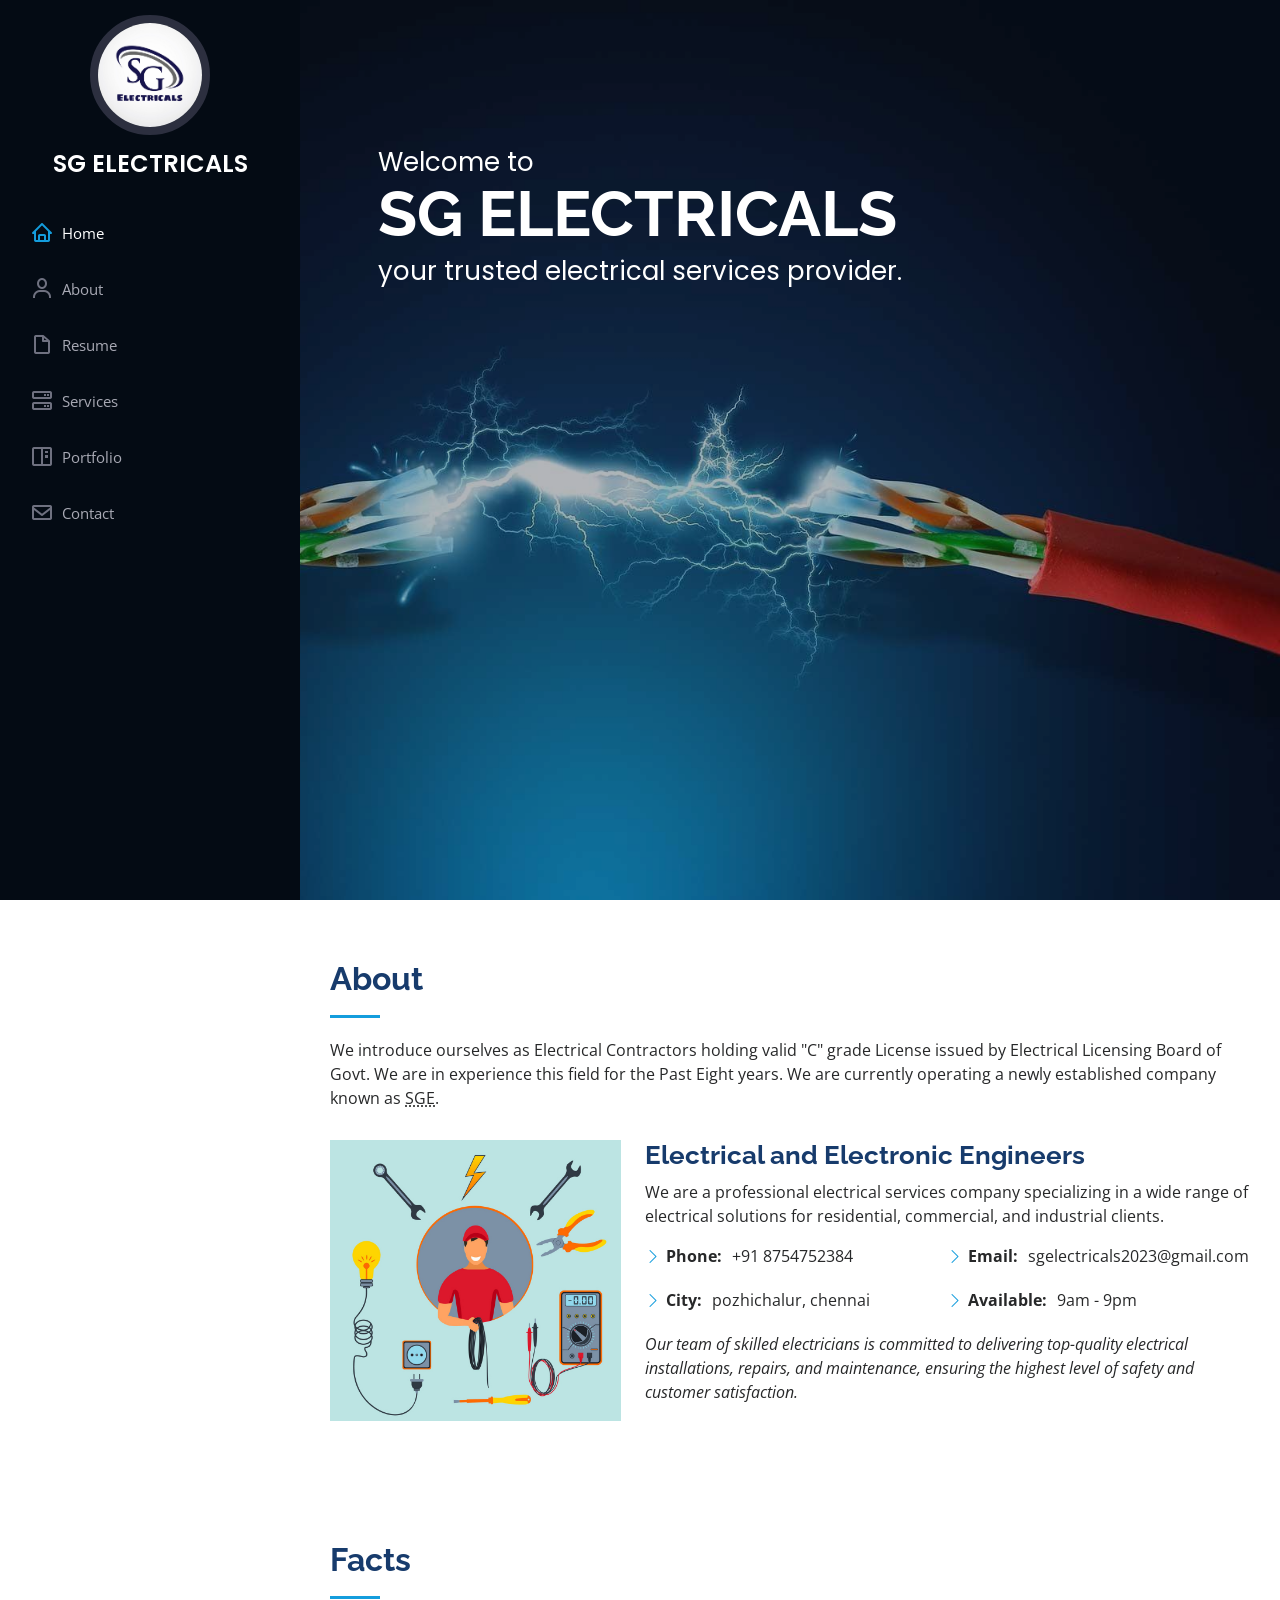
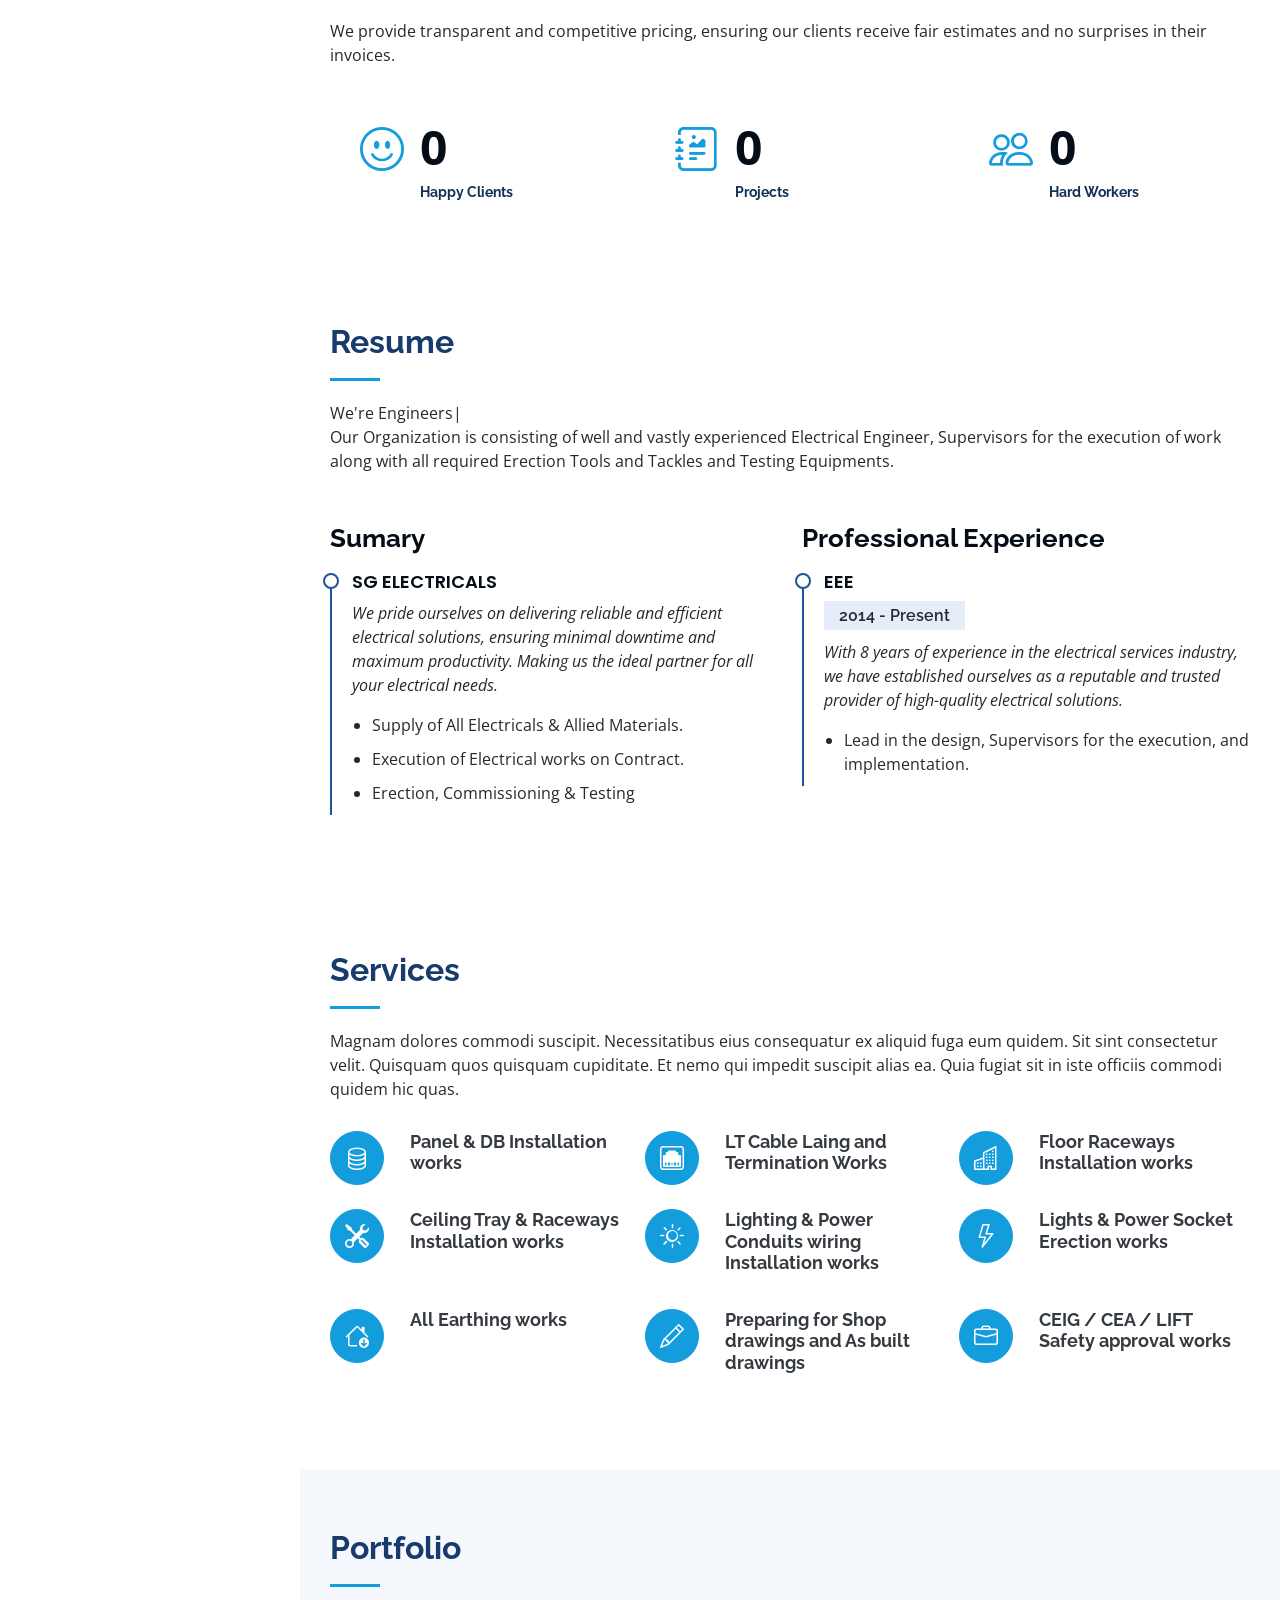
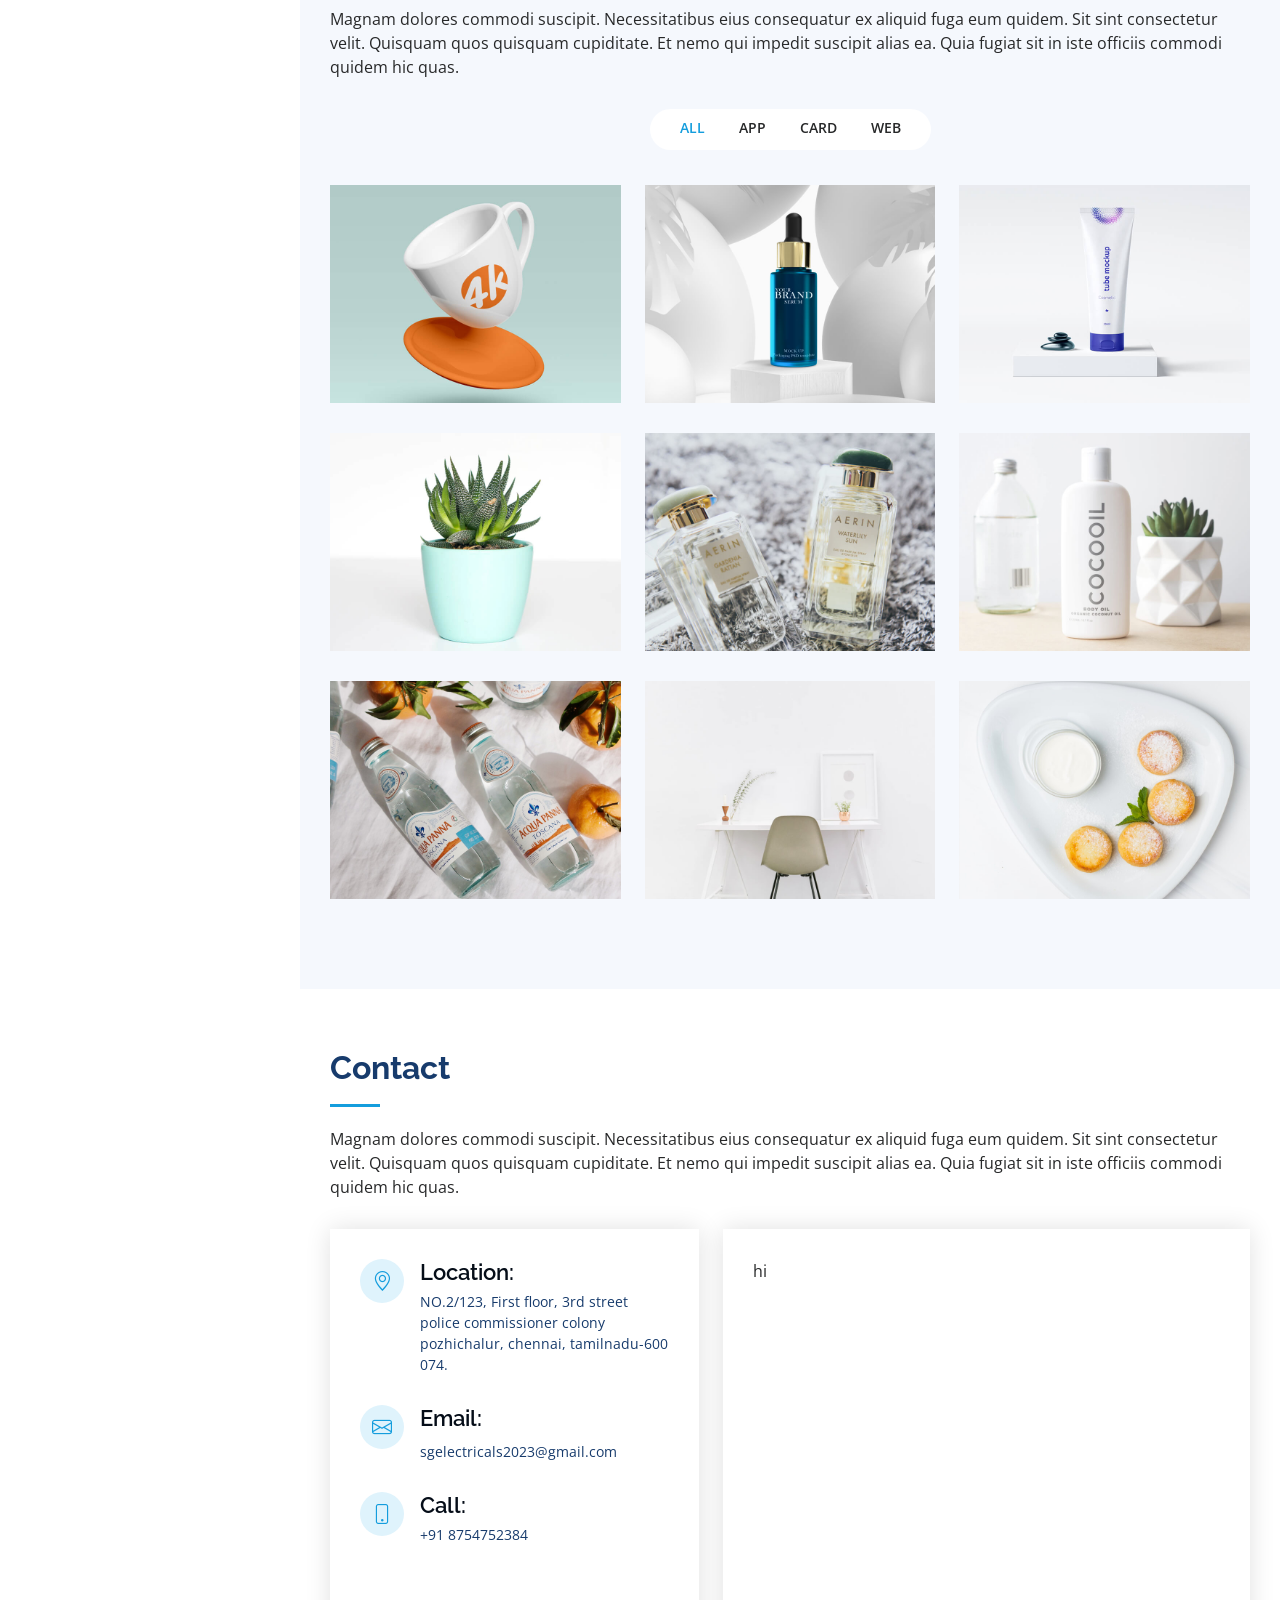
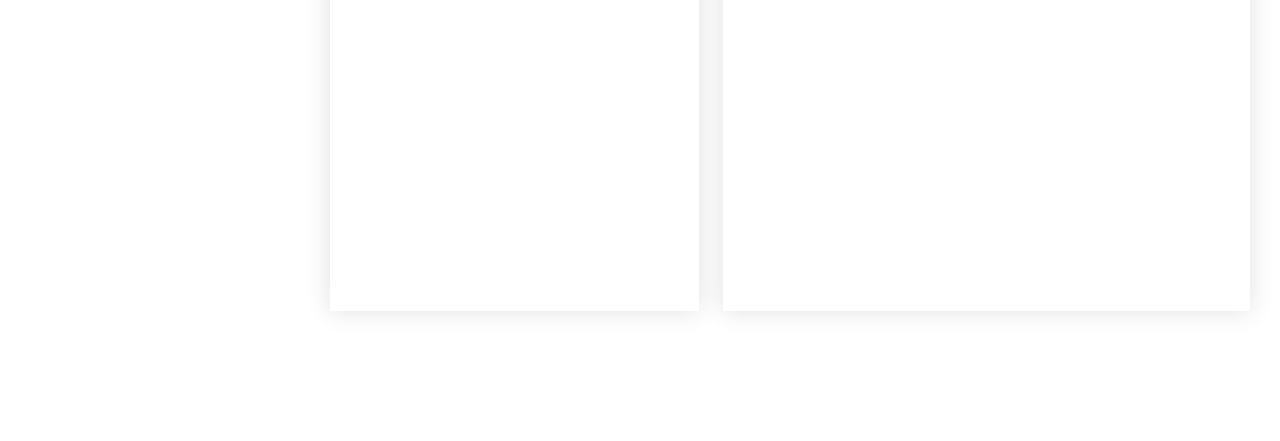
<file: index.html>
<!DOCTYPE html>
<html lang="en">

<head>
  <meta charset="utf-8">
  <meta content="width=device-width, initial-scale=1.0" name="viewport">

  <title>SG ELECTRICALS - CHENNAI</title>
  <meta content="" name="description">
  <meta content="" name="keywords">

  <!-- Favicons -->
  <link href="assets/img/sglogo.png" rel="icon">
  <link href="assets/img/sglogo.png" rel="apple-touch-icon">

  <!-- Google Fonts -->
  <link href="https://fonts.googleapis.com/css?family=Open+Sans:300,300i,400,400i,600,600i,700,700i|Raleway:300,300i,400,400i,500,500i,600,600i,700,700i|Poppins:300,300i,400,400i,500,500i,600,600i,700,700i" rel="stylesheet">

  <!-- Vendor CSS Files -->
  <link href="assets/vendor/aos/aos.css" rel="stylesheet">
  <link href="assets/vendor/bootstrap/css/bootstrap.min.css" rel="stylesheet">
  <link href="assets/vendor/bootstrap-icons/bootstrap-icons.css" rel="stylesheet">
  <link href="assets/vendor/boxicons/css/boxicons.min.css" rel="stylesheet">
  <link href="assets/vendor/glightbox/css/glightbox.min.css" rel="stylesheet">
  <link href="assets/vendor/swiper/swiper-bundle.min.css" rel="stylesheet">

  <!-- Template Main CSS File -->
  <link href="assets/css/style.css" rel="stylesheet">

  <!-- =======================================================
  * Template Name: iPortfolio
  * Updated: May 30 2023 with Bootstrap v5.3.0
  * Template URL: https://bootstrapmade.com/iportfolio-bootstrap-portfolio-websites-template/
  * Author: BootstrapMade.com
  * License: https://bootstrapmade.com/license/
  ======================================================== -->
</head>

<body>

  <!-- ======= Mobile nav toggle button ======= -->
  <i class="bi bi-list mobile-nav-toggle d-xl-none"></i>

  <!-- ======= Header ======= -->
  <header id="header">
    <div class="d-flex flex-column">

      <div class="profile">
        <img src="assets/img/sge.jpg" alt="" class="img-fluid rounded-circle">
        <h1 class="text-light"><a href="index.html">SG ELECTRICALS</a></h1>
        <!--
        <div class="social-links mt-3 text-center">
          <a href="#" class="twitter"><i class="bx bxl-twitter"></i></a>
          <a href="#" class="facebook"><i class="bx bxl-facebook"></i></a>
          <a href="#" class="instagram"><i class="bx bxl-instagram"></i></a>
          <a href="#" class="google-plus"><i class="bx bxl-skype"></i></a>
          <a href="#" class="linkedin"><i class="bx bxl-linkedin"></i></a>
        </div>
      -->
      </div>

      <nav id="navbar" class="nav-menu navbar">
        <ul>
          <li><a href="#hero" class="nav-link scrollto active"><i class="bx bx-home"></i> <span>Home</span></a></li>
          <li><a href="#about" class="nav-link scrollto"><i class="bx bx-user"></i> <span>About</span></a></li>
          <li><a href="#resume" class="nav-link scrollto"><i class="bx bx-file-blank"></i> <span>Resume</span></a></li>
          <li><a href="#services" class="nav-link scrollto"><i class="bx bx-server"></i> <span>Services</span></a></li>
          <li><a href="#portfolio" class="nav-link scrollto"><i class="bx bx-book-content"></i> <span>Portfolio</span></a></li>
          <li><a href="#contact" class="nav-link scrollto"><i class="bx bx-envelope"></i> <span>Contact</span></a></li>
        </ul>
      </nav><!-- .nav-menu -->
    </div>
  </header><!-- End Header -->

  <!-- ======= Hero Section ======= -->
  <section id="hero" class="d-flex flex-column justify-content-center align-items-center">
    <div class="hero-container" data-aos="fade-in">
      <p class="mb-1">Welcome to</p>
      <h1>SG ELECTRICALS</h1>
      <p class="mb-1">your trusted electrical services provider.</p>
    </div>
  </section><!-- End Hero -->

  <main id="main">

    <!-- ======= About Section ======= -->
    <section id="about" class="about">
      <div class="container">

        <div class="section-title">
          <h2>About</h2>
          <p>We introduce ourselves as Electrical Contractors holding valid "C" grade License
issued by Electrical Licensing Board of Govt. We are in experience this field for the Past Eight
years. We are currently operating a newly established company known as <abbr title="SG ELECTRICALS">SGE</abbr>.</p>
        </div>

        <div class="row">
          <div class="col-lg-4" data-aos="fade-right">
            <img src="assets/img/services.jpg" class="img-fluid" alt="">
          </div>
          <div class="col-lg-8 pt-4 pt-lg-0 content" data-aos="fade-left">
            <h3>Electrical and Electronic Engineers</h3>
            <p>We are a professional electrical services company specializing in a wide range of electrical solutions for residential, commercial, and industrial clients.</p>
            <div class="row">
              <div class="col-lg-6">
                <ul>
                  <li><i class="bi bi-chevron-right"></i> <strong>Phone:</strong> <span>+91 8754752384</span></li>
                  <li><i class="bi bi-chevron-right"></i> <strong>City:</strong> <span>pozhichalur, chennai</span></li>
                </ul>
              </div>
              <div class="col-lg-6 ps-lg-0">
                <ul>
                  <li><i class="bi bi-chevron-right"></i> <strong>Email:</strong> <span>sgelectricals2023@gmail.com</span></li>
                  <li><i class="bi bi-chevron-right"></i> <strong>Available:</strong> <span>9am - 9pm</span></li>
                </ul>
              </div>
            </div>
            <p class="fst-italic">
              Our team of skilled electricians is committed to delivering top-quality electrical installations, repairs, and maintenance, ensuring the highest level of safety and customer satisfaction.
            </p>
          </div>
        </div>

      </div>
    </section><!-- End About Section -->

    <!-- ======= Facts Section ======= -->
    <section id="facts" class="facts">
      <div class="container">

        <div class="section-title">
          <h2>Facts</h2>
          <p>We provide transparent and competitive pricing, ensuring our clients receive fair estimates and no surprises in their invoices.</p>
        </div>

        <div class="row no-gutters">

          <div class="col-lg-4 col-md-6 d-md-flex align-items-md-stretch" data-aos="fade-up">
            <div class="count-box">
              <i class="bi bi-emoji-smile"></i>
              <span data-purecounter-start="0" data-purecounter-end="77" data-purecounter-duration="1" class="purecounter"></span>
              <p><strong>Happy Clients</strong></p>
            </div>
          </div>

          <div class="col-lg-4 col-md-6 d-md-flex align-items-md-stretch" data-aos="fade-up" data-aos-delay="100">
            <div class="count-box">
              <i class="bi bi-journal-richtext"></i>
              <span data-purecounter-start="0" data-purecounter-end="101" data-purecounter-duration="1" class="purecounter"></span>
              <p><strong>Projects</strong></p>
            </div>
          </div>

          <div class="col-lg-4 col-md-6 d-md-flex align-items-md-stretch" data-aos="fade-up" data-aos-delay="300">
            <div class="count-box">
              <i class="bi bi-people"></i>
              <span data-purecounter-start="0" data-purecounter-end="8" data-purecounter-duration="1" class="purecounter"></span>
              <p><strong>Hard Workers</strong></p>
            </div>
          </div>

        </div>

      </div>
    </section><!-- End Facts Section -->

    <!-- ======= Skills Section ======= 
    <section id="skills" class="skills section-bg">
      <div class="container">

        <div class="section-title">
          <h2>Skills</h2>
          <p>Magnam dolores commodi suscipit. Necessitatibus eius consequatur ex aliquid fuga eum quidem. Sit sint consectetur velit. Quisquam quos quisquam cupiditate. Et nemo qui impedit suscipit alias ea. Quia fugiat sit in iste officiis commodi quidem hic quas.</p>
        </div>

        <div class="row skills-content">

          <div class="col-lg-6" data-aos="fade-up">

            <div class="progress">
              <span class="skill">HTML <i class="val">100%</i></span>
              <div class="progress-bar-wrap">
                <div class="progress-bar" role="progressbar" aria-valuenow="100" aria-valuemin="0" aria-valuemax="100"></div>
              </div>
            </div>

            <div class="progress">
              <span class="skill">CSS <i class="val">90%</i></span>
              <div class="progress-bar-wrap">
                <div class="progress-bar" role="progressbar" aria-valuenow="90" aria-valuemin="0" aria-valuemax="100"></div>
              </div>
            </div>

            <div class="progress">
              <span class="skill">JavaScript <i class="val">75%</i></span>
              <div class="progress-bar-wrap">
                <div class="progress-bar" role="progressbar" aria-valuenow="75" aria-valuemin="0" aria-valuemax="100"></div>
              </div>
            </div>

          </div>

          <div class="col-lg-6" data-aos="fade-up" data-aos-delay="100">

            <div class="progress">
              <span class="skill">PHP <i class="val">80%</i></span>
              <div class="progress-bar-wrap">
                <div class="progress-bar" role="progressbar" aria-valuenow="80" aria-valuemin="0" aria-valuemax="100"></div>
              </div>
            </div>

            <div class="progress">
              <span class="skill">WordPress/CMS <i class="val">90%</i></span>
              <div class="progress-bar-wrap">
                <div class="progress-bar" role="progressbar" aria-valuenow="90" aria-valuemin="0" aria-valuemax="100"></div>
              </div>
            </div>

            <div class="progress">
              <span class="skill">Photoshop <i class="val">55%</i></span>
              <div class="progress-bar-wrap">
                <div class="progress-bar" role="progressbar" aria-valuenow="55" aria-valuemin="0" aria-valuemax="100"></div>
              </div>
            </div>

          </div>

        </div>

      </div>
    </section> End Skills Section -->

    <!-- ======= Resume Section ======= -->
    <section id="resume" class="resume">
      <div class="container">

        <div class="section-title">
          <h2>Resume</h2>
          <p>We're <span class="typed" data-typed-items="Engineers,Designers"></span></p>
          <p>Our Organization is consisting of well and vastly experienced Electrical Engineer,
Supervisors for the execution of work along with all required Erection Tools and Tackles and
Testing Equipments.</p>
        </div>

        <div class="row">
          <div class="col-lg-6" data-aos="fade-up">
            <h3 class="resume-title">Sumary</h3>
            <div class="resume-item pb-0">
              <h4>SG ELECTRICALS</h4>
              <p><em>We pride ourselves on delivering reliable and efficient electrical solutions, ensuring minimal downtime and maximum productivity. Making us the ideal partner for all your electrical needs.</em></p>
              <ul>
                <li>Supply of All Electricals & Allied Materials.</li>
                <li>Execution of Electrical works on Contract.</li>
                <li>Erection, Commissioning & Testing</li>
              </ul>
            </div>
            <!--
            <h3 class="resume-title">Education</h3>
            <div class="resume-item">
              <h4>Master of Fine Arts &amp; Graphic Design</h4>
              <h5>2015 - 2016</h5>
              <p><em>Rochester Institute of Technology, Rochester, NY</em></p>
              <p>Qui deserunt veniam. Et sed aliquam labore tempore sed quisquam iusto autem sit. Ea vero voluptatum qui ut dignissimos deleniti nerada porti sand markend</p>
            </div>
            <div class="resume-item">
              <h4>Bachelor of Fine Arts &amp; Graphic Design</h4>
              <h5>2010 - 2014</h5>
              <p><em>Rochester Institute of Technology, Rochester, NY</em></p>
              <p>Quia nobis sequi est occaecati aut. Repudiandae et iusto quae reiciendis et quis Eius vel ratione eius unde vitae rerum voluptates asperiores voluptatem Earum molestiae consequatur neque etlon sader mart dila</p>
            </div> -->
          </div>
          <div class="col-lg-6" data-aos="fade-up" data-aos-delay="100">
            <h3 class="resume-title">Professional Experience</h3>
            <div class="resume-item">
              <h4>EEE</h4>
              <h5>2014 - Present</h5>
              <p><em>With 8 years of experience in the electrical services industry, we have established ourselves as a reputable and trusted provider of high-quality electrical solutions.</em></p>
              <ul>
                <li>Lead in the design, Supervisors for the execution, and implementation.</li>
              </ul>
            </div>
          </div>
        </div>

      </div>
    </section> <!--End Resume Section -->

    <!-- ======= Services Section ======= -->
    <section id="services" class="services">
      <div class="container">

        <div class="section-title">
          <h2>Services</h2>
          <p>Magnam dolores commodi suscipit. Necessitatibus eius consequatur ex aliquid fuga eum quidem. Sit sint consectetur velit. Quisquam quos quisquam cupiditate. Et nemo qui impedit suscipit alias ea. Quia fugiat sit in iste officiis commodi quidem hic quas.</p>
        </div>

        <div class="row">
          <div class="col-lg-4 col-md-6 icon-box" data-aos="fade-up">
            <div class="icon"><i class="bi bi-database"></i></div>
            <h4 class="title"><a href="">Panel & DB Installation works</a></h4>
          </div>
          <div class="col-lg-4 col-md-6 icon-box" data-aos="fade-up" data-aos-delay="100">
            <div class="icon"><i class="bi bi-ethernet"></i></div>
            <h4 class="title"><a href="">LT Cable Laing and Termination Works</a></h4>
          </div>
          <div class="col-lg-4 col-md-6 icon-box" data-aos="fade-up" data-aos-delay="200">
            <div class="icon"><i class="bi bi-buildings"></i></div>
            <h4 class="title"><a href="">Floor Raceways Installation works</a></h4>
          </div>
          <div class="col-lg-4 col-md-6 icon-box" data-aos="fade-up" data-aos-delay="300">
            <div class="icon"><i class="bi bi-tools"></i></div>
            <h4 class="title"><a href="">Ceiling Tray & Raceways Installation works</a></h4>
          </div>
          <div class="col-lg-4 col-md-6 icon-box" data-aos="fade-up" data-aos-delay="400">
            <div class="icon"><i class="bi bi-brightness-high"></i></div>
            <h4 class="title"><a href="">Lighting & Power Conduits wiring Installation works</a></h4>
          </div>
          <div class="col-lg-4 col-md-6 icon-box" data-aos="fade-up" data-aos-delay="500">
            <div class="icon"><i class="bi bi-lightning"></i></div>
            <h4 class="title"><a href="">Lights & Power Socket Erection works</a></h4>
          </div>
          <div class="col-lg-4 col-md-6 icon-box" data-aos="fade-up" data-aos-delay="500">
            <div class="icon"><i class="bi bi-house-down"></i></div>
            <h4 class="title"><a href="">All Earthing works</a></h4>
          </div>
          <div class="col-lg-4 col-md-6 icon-box" data-aos="fade-up" data-aos-delay="500">
            <div class="icon"><i class="bi bi-pencil"></i></div>
            <h4 class="title"><a href="">Preparing for Shop drawings and As built drawings</a></h4>
          </div>
          <div class="col-lg-4 col-md-6 icon-box" data-aos="fade-up" data-aos-delay="500">
            <div class="icon"><i class="bi bi-briefcase"></i></i></div>
            <h4 class="title"><a href="">CEIG / CEA / LIFT Safety approval works</a></h4>
          </div>
        </div>

      </div>
    </section><!-- End Services Section -->

    <!-- ======= Portfolio Section ======= -->
    <section id="portfolio" class="portfolio section-bg">
      <div class="container">

        <div class="section-title">
          <h2>Portfolio</h2>
          <p>Magnam dolores commodi suscipit. Necessitatibus eius consequatur ex aliquid fuga eum quidem. Sit sint consectetur velit. Quisquam quos quisquam cupiditate. Et nemo qui impedit suscipit alias ea. Quia fugiat sit in iste officiis commodi quidem hic quas.</p>
        </div>

        <div class="row" data-aos="fade-up">
          <div class="col-lg-12 d-flex justify-content-center">
            <ul id="portfolio-flters">
              <li data-filter="*" class="filter-active">All</li>
              <li data-filter=".filter-app">App</li>
              <li data-filter=".filter-card">Card</li>
              <li data-filter=".filter-web">Web</li>
            </ul>
          </div>
        </div>

        <div class="row portfolio-container" data-aos="fade-up" data-aos-delay="100">

          <div class="col-lg-4 col-md-6 portfolio-item filter-app">
            <div class="portfolio-wrap">
              <img src="assets/img/portfolio/portfolio-1.jpg" class="img-fluid" alt="">
              <div class="portfolio-links">
                <a href="assets/img/portfolio/portfolio-1.jpg" data-gallery="portfolioGallery" class="portfolio-lightbox" title="App 1"><i class="bx bx-plus"></i></a>
                <a href="portfolio-details.html" title="More Details"><i class="bx bx-link"></i></a>
              </div>
            </div>
          </div>

          <div class="col-lg-4 col-md-6 portfolio-item filter-web">
            <div class="portfolio-wrap">
              <img src="assets/img/portfolio/portfolio-2.jpg" class="img-fluid" alt="">
              <div class="portfolio-links">
                <a href="assets/img/portfolio/portfolio-2.jpg" data-gallery="portfolioGallery" class="portfolio-lightbox" title="Web 3"><i class="bx bx-plus"></i></a>
                <a href="portfolio-details.html" title="More Details"><i class="bx bx-link"></i></a>
              </div>
            </div>
          </div>

          <div class="col-lg-4 col-md-6 portfolio-item filter-app">
            <div class="portfolio-wrap">
              <img src="assets/img/portfolio/portfolio-3.jpg" class="img-fluid" alt="">
              <div class="portfolio-links">
                <a href="assets/img/portfolio/portfolio-3.jpg" data-gallery="portfolioGallery" class="portfolio-lightbox" title="App 2"><i class="bx bx-plus"></i></a>
                <a href="portfolio-details.html" title="More Details"><i class="bx bx-link"></i></a>
              </div>
            </div>
          </div>

          <div class="col-lg-4 col-md-6 portfolio-item filter-card">
            <div class="portfolio-wrap">
              <img src="assets/img/portfolio/portfolio-4.jpg" class="img-fluid" alt="">
              <div class="portfolio-links">
                <a href="assets/img/portfolio/portfolio-4.jpg" data-gallery="portfolioGallery" class="portfolio-lightbox" title="Card 2"><i class="bx bx-plus"></i></a>
                <a href="portfolio-details.html" title="More Details"><i class="bx bx-link"></i></a>
              </div>
            </div>
          </div>

          <div class="col-lg-4 col-md-6 portfolio-item filter-web">
            <div class="portfolio-wrap">
              <img src="assets/img/portfolio/portfolio-5.jpg" class="img-fluid" alt="">
              <div class="portfolio-links">
                <a href="assets/img/portfolio/portfolio-5.jpg" data-gallery="portfolioGallery" class="portfolio-lightbox" title="Web 2"><i class="bx bx-plus"></i></a>
                <a href="portfolio-details.html" title="More Details"><i class="bx bx-link"></i></a>
              </div>
            </div>
          </div>

          <div class="col-lg-4 col-md-6 portfolio-item filter-app">
            <div class="portfolio-wrap">
              <img src="assets/img/portfolio/portfolio-6.jpg" class="img-fluid" alt="">
              <div class="portfolio-links">
                <a href="assets/img/portfolio/portfolio-6.jpg" data-gallery="portfolioGallery" class="portfolio-lightbox" title="App 3"><i class="bx bx-plus"></i></a>
                <a href="portfolio-details.html" title="More Details"><i class="bx bx-link"></i></a>
              </div>
            </div>
          </div>

          <div class="col-lg-4 col-md-6 portfolio-item filter-card">
            <div class="portfolio-wrap">
              <img src="assets/img/portfolio/portfolio-7.jpg" class="img-fluid" alt="">
              <div class="portfolio-links">
                <a href="assets/img/portfolio/portfolio-7.jpg" data-gallery="portfolioGallery" class="portfolio-lightbox" title="Card 1"><i class="bx bx-plus"></i></a>
                <a href="portfolio-details.html" title="More Details"><i class="bx bx-link"></i></a>
              </div>
            </div>
          </div>

          <div class="col-lg-4 col-md-6 portfolio-item filter-card">
            <div class="portfolio-wrap">
              <img src="assets/img/portfolio/portfolio-8.jpg" class="img-fluid" alt="">
              <div class="portfolio-links">
                <a href="assets/img/portfolio/portfolio-8.jpg" data-gallery="portfolioGallery" class="portfolio-lightbox" title="Card 3"><i class="bx bx-plus"></i></a>
                <a href="portfolio-details.html" title="More Details"><i class="bx bx-link"></i></a>
              </div>
            </div>
          </div>

          <div class="col-lg-4 col-md-6 portfolio-item filter-web">
            <div class="portfolio-wrap">
              <img src="assets/img/portfolio/portfolio-9.jpg" class="img-fluid" alt="">
              <div class="portfolio-links">
                <a href="assets/img/portfolio/portfolio-9.jpg" data-gallery="portfolioGallery" class="portfolio-lightbox" title="Web 3"><i class="bx bx-plus"></i></a>
                <a href="portfolio-details.html" title="More Details"><i class="bx bx-link"></i></a>
              </div>
            </div>
          </div>

        </div>

      </div>
    </section><!-- End Portfolio Section -->

    <!-- ======= Testimonials Section ======= 
    <section id="testimonials" class="testimonials section-bg">
      <div class="container">

        <div class="section-title">
          <h2>Testimonials</h2>
          <p>Magnam dolores commodi suscipit. Necessitatibus eius consequatur ex aliquid fuga eum quidem. Sit sint consectetur velit. Quisquam quos quisquam cupiditate. Et nemo qui impedit suscipit alias ea. Quia fugiat sit in iste officiis commodi quidem hic quas.</p>
        </div>

        <div class="testimonials-slider swiper" data-aos="fade-up" data-aos-delay="100">
          <div class="swiper-wrapper">

            <div class="swiper-slide">
              <div class="testimonial-item" data-aos="fade-up">
                <p>
                  <i class="bx bxs-quote-alt-left quote-icon-left"></i>
                  Proin iaculis purus consequat sem cure digni ssim donec porttitora entum suscipit rhoncus. Accusantium quam, ultricies eget id, aliquam eget nibh et. Maecen aliquam, risus at semper.
                  <i class="bx bxs-quote-alt-right quote-icon-right"></i>
                </p>
                <img src="assets/img/testimonials/testimonials-1.jpg" class="testimonial-img" alt="">
                <h3>Saul Goodman</h3>
                <h4>Ceo &amp; Founder</h4>
              </div>
            </div>

            <div class="swiper-slide">
              <div class="testimonial-item" data-aos="fade-up" data-aos-delay="100">
                <p>
                  <i class="bx bxs-quote-alt-left quote-icon-left"></i>
                  Export tempor illum tamen malis malis eram quae irure esse labore quem cillum quid cillum eram malis quorum velit fore eram velit sunt aliqua noster fugiat irure amet legam anim culpa.
                  <i class="bx bxs-quote-alt-right quote-icon-right"></i>
                </p>
                <img src="assets/img/testimonials/testimonials-2.jpg" class="testimonial-img" alt="">
                <h3>Sara Wilsson</h3>
                <h4>Designer</h4>
              </div>
            </div>

            <div class="swiper-slide">
              <div class="testimonial-item" data-aos="fade-up" data-aos-delay="200">
                <p>
                  <i class="bx bxs-quote-alt-left quote-icon-left"></i>
                  Enim nisi quem export duis labore cillum quae magna enim sint quorum nulla quem veniam duis minim tempor labore quem eram duis noster aute amet eram fore quis sint minim.
                  <i class="bx bxs-quote-alt-right quote-icon-right"></i>
                </p>
                <img src="assets/img/testimonials/testimonials-3.jpg" class="testimonial-img" alt="">
                <h3>Jena Karlis</h3>
                <h4>Store Owner</h4>
              </div>
            </div>

            <div class="swiper-slide">
              <div class="testimonial-item" data-aos="fade-up" data-aos-delay="300">
                <p>
                  <i class="bx bxs-quote-alt-left quote-icon-left"></i>
                  Fugiat enim eram quae cillum dolore dolor amet nulla culpa multos export minim fugiat minim velit minim dolor enim duis veniam ipsum anim magna sunt elit fore quem dolore labore illum veniam.
                  <i class="bx bxs-quote-alt-right quote-icon-right"></i>
                </p>
                <img src="assets/img/testimonials/testimonials-4.jpg" class="testimonial-img" alt="">
                <h3>Matt Brandon</h3>
                <h4>Freelancer</h4>
              </div>
            </div>

            <div class="swiper-slide">
              <div class="testimonial-item" data-aos="fade-up" data-aos-delay="400">
                <p>
                  <i class="bx bxs-quote-alt-left quote-icon-left"></i>
                  Quis quorum aliqua sint quem legam fore sunt eram irure aliqua veniam tempor noster veniam enim culpa labore duis sunt culpa nulla illum cillum fugiat legam esse veniam culpa fore nisi cillum quid.
                  <i class="bx bxs-quote-alt-right quote-icon-right"></i>
                </p>
                <img src="assets/img/testimonials/testimonials-5.jpg" class="testimonial-img" alt="">
                <h3>John Larson</h3>
                <h4>Entrepreneur</h4>
              </div>
            </div>

          </div>
          <div class="swiper-pagination"></div>
        </div>

      </div>
    </section> End Testimonials Section -->

    <!-- ======= Contact Section ======= -->
    <section id="contact" class="contact">
      <div class="container">

        <div class="section-title">
          <h2>Contact</h2>
          <p>Magnam dolores commodi suscipit. Necessitatibus eius consequatur ex aliquid fuga eum quidem. Sit sint consectetur velit. Quisquam quos quisquam cupiditate. Et nemo qui impedit suscipit alias ea. Quia fugiat sit in iste officiis commodi quidem hic quas.</p>
        </div>

        <div class="row" data-aos="fade-in">

          <div class="col-lg-5 d-flex align-items-stretch">
            <div class="info">
              <div class="address">
                <i class="bi bi-geo-alt"></i>
                <h4>Location:</h4>
                <p>NO.2/123, First floor, 3rd street
                police commissioner colony
                pozhichalur, chennai, tamilnadu-600 074.</p>
              </div>

              <div class="email">
                <i class="bi bi-envelope"></i>
                <h4>Email:</h4>
                <p>sgelectricals2023@gmail.com</p>
              </div>

              <div class="phone">
                <i class="bi bi-phone"></i>
                <h4>Call:</h4>
                <p>+91 8754752384</p>
              </div>

              <iframe src="https://www.google.com/maps/embed?pb=!1m18!1m12!1m3!1d392.3135684217044!2d80.13905058787033!3d12.990971774537865!2m3!1f0!2f0!3f0!3m2!1i1024!2i768!4f13.1!3m3!1m2!1s0x3a52607e90187c1d%3A0x10985fed45e88b50!2sSarabesh%20Electricals!5e1!3m2!1sen!2sus!4v1688234539166!5m2!1sen!2sus" width="300" height="300" style="border:0;" allowfullscreen="" loading="lazy" referrerpolicy="no-referrer-when-downgrade"></iframe>
            </div>

          </div>

          <div class="col-lg-7 mt-5 mt-lg-0 d-flex align-items-stretch">
            <div class="personal-info">
              hi
            </div>
            <!--
            <form action="forms/contact.php" method="post" role="form" class="php-email-form">
              <div class="row">
                <div class="form-group col-md-6">
                  <label for="name">Your Name</label>
                  <input type="text" name="name" class="form-control" id="name" required>
                </div>
                <div class="form-group col-md-6">
                  <label for="name">Your Email</label>
                  <input type="email" class="form-control" name="email" id="email" required>
                </div>
              </div>
              <div class="form-group">
                <label for="name">Subject</label>
                <input type="text" class="form-control" name="subject" id="subject" required>
              </div>
              <div class="form-group">
                <label for="name">Message</label>
                <textarea class="form-control" name="message" rows="10" required></textarea>
              </div>
              <div class="my-3">
                <div class="loading">Loading</div>
                <div class="error-message"></div>
                <div class="sent-message">Your message has been sent. Thank you!</div>
              </div>
              <div class="text-center"><button type="submit">Send Message</button></div>
            </form> -->
          </div>

        </div>

      </div>
    </section><!-- End Contact Section -->

  </main><!-- End #main -->

  <!-- ======= Footer ======= -->
  <footer id="footer">
    <div class="container">
      <div class="credits">
        <!-- All the links in the footer should remain intact. -->
        <!-- You can delete the links only if you purchased the pro version. -->
        <!-- Licensing information: https://bootstrapmade.com/license/ -->
        <!-- Purchase the pro version with working PHP/AJAX contact form: https://bootstrapmade.com/iportfolio-bootstrap-portfolio-websites-template/ 
        Designed by <a href="https://bootstrapmade.com/">BootstrapMade</a>-->
      </div>
    </div>
  </footer><!-- End  Footer -->

  <a href="#" class="back-to-top d-flex align-items-center justify-content-center"><i class="bi bi-arrow-up-short"></i></a>

  <!-- Vendor JS Files -->
  <script src="assets/vendor/purecounter/purecounter_vanilla.js"></script>
  <script src="assets/vendor/aos/aos.js"></script>
  <script src="assets/vendor/bootstrap/js/bootstrap.bundle.min.js"></script>
  <script src="assets/vendor/glightbox/js/glightbox.min.js"></script>
  <script src="assets/vendor/isotope-layout/isotope.pkgd.min.js"></script>
  <script src="assets/vendor/swiper/swiper-bundle.min.js"></script>
  <script src="assets/vendor/typed.js/typed.umd.js"></script>
  <script src="assets/vendor/waypoints/noframework.waypoints.js"></script>
  <script src="assets/vendor/php-email-form/validate.js"></script>

  <!-- Template Main JS File -->
  <script src="assets/js/main.js"></script>

</body>

</html>
</file>
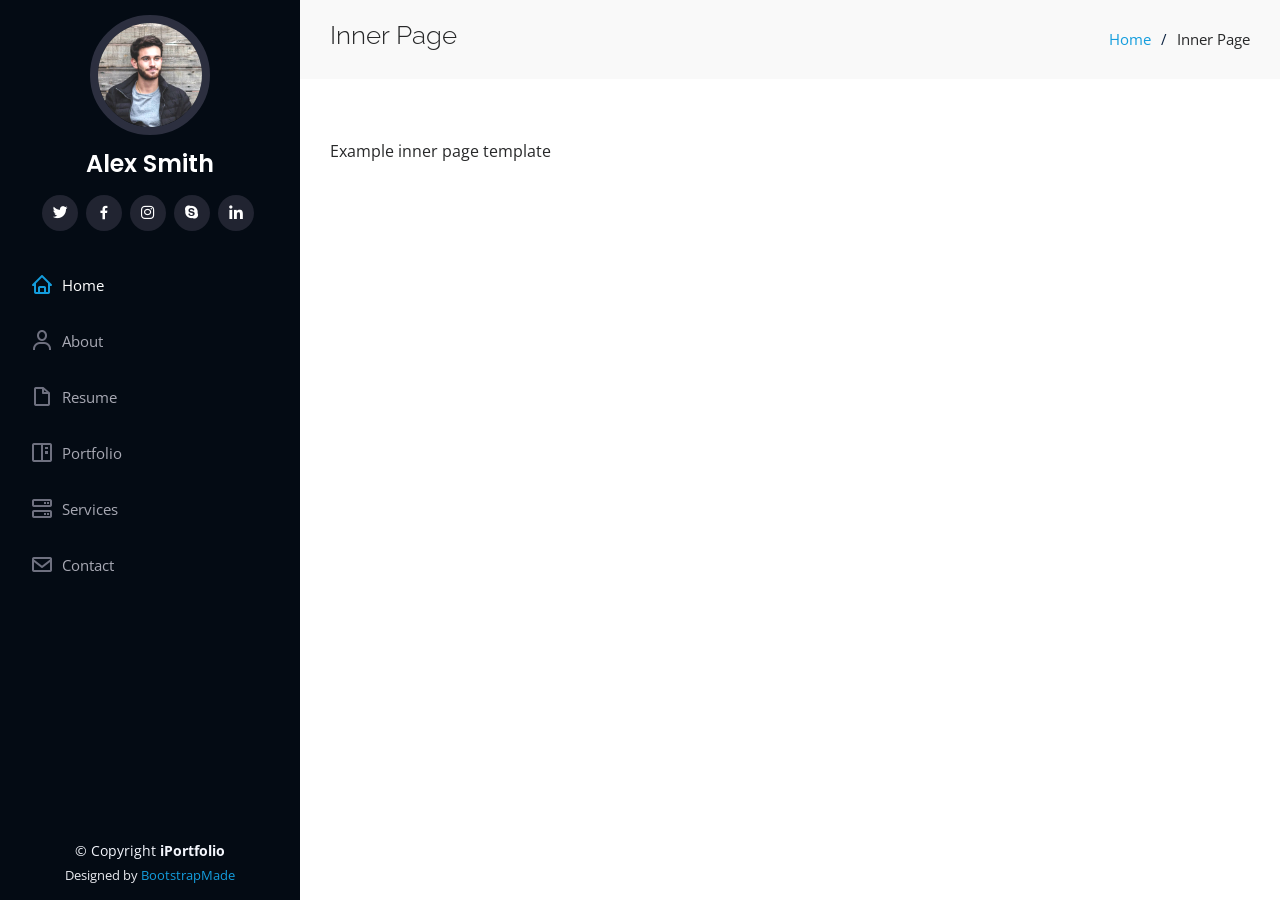
<file: inner-page.html>
<!DOCTYPE html>
<html lang="en">

<head>
  <meta charset="utf-8">
  <meta content="width=device-width, initial-scale=1.0" name="viewport">

  <title>Inner Page - iPortfolio Bootstrap Template</title>
  <meta content="" name="description">
  <meta content="" name="keywords">

  <!-- Favicons -->
  <link href="assets/img/favicon.png" rel="icon">
  <link href="assets/img/apple-touch-icon.png" rel="apple-touch-icon">

  <!-- Google Fonts -->
  <link href="https://fonts.googleapis.com/css?family=Open+Sans:300,300i,400,400i,600,600i,700,700i|Raleway:300,300i,400,400i,500,500i,600,600i,700,700i|Poppins:300,300i,400,400i,500,500i,600,600i,700,700i" rel="stylesheet">

  <!-- Vendor CSS Files -->
  <link href="assets/vendor/aos/aos.css" rel="stylesheet">
  <link href="assets/vendor/bootstrap/css/bootstrap.min.css" rel="stylesheet">
  <link href="assets/vendor/bootstrap-icons/bootstrap-icons.css" rel="stylesheet">
  <link href="assets/vendor/boxicons/css/boxicons.min.css" rel="stylesheet">
  <link href="assets/vendor/glightbox/css/glightbox.min.css" rel="stylesheet">
  <link href="assets/vendor/swiper/swiper-bundle.min.css" rel="stylesheet">

  <!-- Template Main CSS File -->
  <link href="assets/css/style.css" rel="stylesheet">

  <!-- =======================================================
  * Template Name: iPortfolio
  * Updated: May 30 2023 with Bootstrap v5.3.0
  * Template URL: https://bootstrapmade.com/iportfolio-bootstrap-portfolio-websites-template/
  * Author: BootstrapMade.com
  * License: https://bootstrapmade.com/license/
  ======================================================== -->
</head>

<body>

  <!-- ======= Mobile nav toggle button ======= -->
  <i class="bi bi-list mobile-nav-toggle d-xl-none"></i>

  <!-- ======= Header ======= -->
  <header id="header">
    <div class="d-flex flex-column">

      <div class="profile">
        <img src="assets/img/profile-img.jpg" alt="" class="img-fluid rounded-circle">
        <h1 class="text-light"><a href="index.html">Alex Smith</a></h1>
        <div class="social-links mt-3 text-center">
          <a href="#" class="twitter"><i class="bx bxl-twitter"></i></a>
          <a href="#" class="facebook"><i class="bx bxl-facebook"></i></a>
          <a href="#" class="instagram"><i class="bx bxl-instagram"></i></a>
          <a href="#" class="google-plus"><i class="bx bxl-skype"></i></a>
          <a href="#" class="linkedin"><i class="bx bxl-linkedin"></i></a>
        </div>
      </div>

      <nav id="navbar" class="nav-menu navbar">
        <ul>
          <li><a href="#hero" class="nav-link scrollto active"><i class="bx bx-home"></i> <span>Home</span></a></li>
          <li><a href="#about" class="nav-link scrollto"><i class="bx bx-user"></i> <span>About</span></a></li>
          <li><a href="#resume" class="nav-link scrollto"><i class="bx bx-file-blank"></i> <span>Resume</span></a></li>
          <li><a href="#portfolio" class="nav-link scrollto"><i class="bx bx-book-content"></i> <span>Portfolio</span></a></li>
          <li><a href="#services" class="nav-link scrollto"><i class="bx bx-server"></i> <span>Services</span></a></li>
          <li><a href="#contact" class="nav-link scrollto"><i class="bx bx-envelope"></i> <span>Contact</span></a></li>
        </ul>
      </nav><!-- .nav-menu -->
    </div>
  </header><!-- End Header -->

  <main id="main">

    <!-- ======= Breadcrumbs ======= -->
    <section class="breadcrumbs">
      <div class="container">

        <div class="d-flex justify-content-between align-items-center">
          <h2>Inner Page</h2>
          <ol>
            <li><a href="index.html">Home</a></li>
            <li>Inner Page</li>
          </ol>
        </div>

      </div>
    </section><!-- End Breadcrumbs -->

    <section class="inner-page">
      <div class="container">
        <p>
          Example inner page template
        </p>
      </div>
    </section>

  </main><!-- End #main -->

  <!-- ======= Footer ======= -->
  <footer id="footer">
    <div class="container">
      <div class="copyright">
        &copy; Copyright <strong><span>iPortfolio</span></strong>
      </div>
      <div class="credits">
        <!-- All the links in the footer should remain intact. -->
        <!-- You can delete the links only if you purchased the pro version. -->
        <!-- Licensing information: https://bootstrapmade.com/license/ -->
        <!-- Purchase the pro version with working PHP/AJAX contact form: https://bootstrapmade.com/iportfolio-bootstrap-portfolio-websites-template/ -->
        Designed by <a href="https://bootstrapmade.com/">BootstrapMade</a>
      </div>
    </div>
  </footer><!-- End  Footer -->

  <a href="#" class="back-to-top d-flex align-items-center justify-content-center"><i class="bi bi-arrow-up-short"></i></a>

  <!-- Vendor JS Files -->
  <script src="assets/vendor/purecounter/purecounter_vanilla.js"></script>
  <script src="assets/vendor/aos/aos.js"></script>
  <script src="assets/vendor/bootstrap/js/bootstrap.bundle.min.js"></script>
  <script src="assets/vendor/glightbox/js/glightbox.min.js"></script>
  <script src="assets/vendor/isotope-layout/isotope.pkgd.min.js"></script>
  <script src="assets/vendor/swiper/swiper-bundle.min.js"></script>
  <script src="assets/vendor/typed.js/typed.umd.js"></script>
  <script src="assets/vendor/waypoints/noframework.waypoints.js"></script>
  <script src="assets/vendor/php-email-form/validate.js"></script>

  <!-- Template Main JS File -->
  <script src="assets/js/main.js"></script>

</body>

</html>
</file>
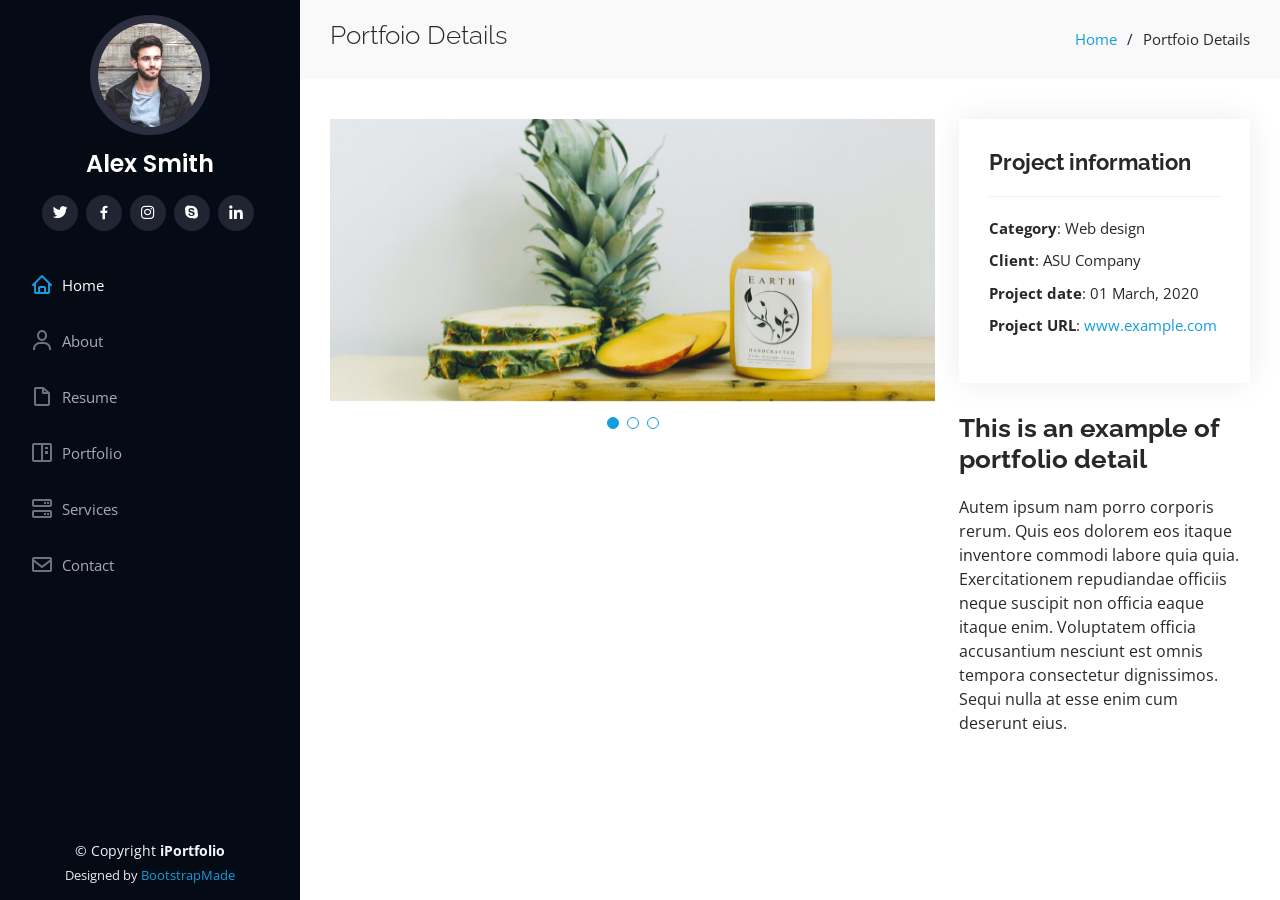
<file: portfolio-details.html>
<!DOCTYPE html>
<html lang="en">

<head>
  <meta charset="utf-8">
  <meta content="width=device-width, initial-scale=1.0" name="viewport">

  <title>Portfolio Details - iPortfolio Bootstrap Template</title>
  <meta content="" name="description">
  <meta content="" name="keywords">

  <!-- Favicons -->
  <link href="assets/img/favicon.png" rel="icon">
  <link href="assets/img/apple-touch-icon.png" rel="apple-touch-icon">

  <!-- Google Fonts -->
  <link href="https://fonts.googleapis.com/css?family=Open+Sans:300,300i,400,400i,600,600i,700,700i|Raleway:300,300i,400,400i,500,500i,600,600i,700,700i|Poppins:300,300i,400,400i,500,500i,600,600i,700,700i" rel="stylesheet">

  <!-- Vendor CSS Files -->
  <link href="assets/vendor/aos/aos.css" rel="stylesheet">
  <link href="assets/vendor/bootstrap/css/bootstrap.min.css" rel="stylesheet">
  <link href="assets/vendor/bootstrap-icons/bootstrap-icons.css" rel="stylesheet">
  <link href="assets/vendor/boxicons/css/boxicons.min.css" rel="stylesheet">
  <link href="assets/vendor/glightbox/css/glightbox.min.css" rel="stylesheet">
  <link href="assets/vendor/swiper/swiper-bundle.min.css" rel="stylesheet">

  <!-- Template Main CSS File -->
  <link href="assets/css/style.css" rel="stylesheet">

  <!-- =======================================================
  * Template Name: iPortfolio
  * Updated: May 30 2023 with Bootstrap v5.3.0
  * Template URL: https://bootstrapmade.com/iportfolio-bootstrap-portfolio-websites-template/
  * Author: BootstrapMade.com
  * License: https://bootstrapmade.com/license/
  ======================================================== -->
</head>

<body>

  <!-- ======= Mobile nav toggle button ======= -->
  <i class="bi bi-list mobile-nav-toggle d-xl-none"></i>

  <!-- ======= Header ======= -->
  <header id="header">
    <div class="d-flex flex-column">

      <div class="profile">
        <img src="assets/img/profile-img.jpg" alt="" class="img-fluid rounded-circle">
        <h1 class="text-light"><a href="index.html">Alex Smith</a></h1>
        <div class="social-links mt-3 text-center">
          <a href="#" class="twitter"><i class="bx bxl-twitter"></i></a>
          <a href="#" class="facebook"><i class="bx bxl-facebook"></i></a>
          <a href="#" class="instagram"><i class="bx bxl-instagram"></i></a>
          <a href="#" class="google-plus"><i class="bx bxl-skype"></i></a>
          <a href="#" class="linkedin"><i class="bx bxl-linkedin"></i></a>
        </div>
      </div>

      <nav id="navbar" class="nav-menu navbar">
        <ul>
          <li><a href="#hero" class="nav-link scrollto active"><i class="bx bx-home"></i> <span>Home</span></a></li>
          <li><a href="#about" class="nav-link scrollto"><i class="bx bx-user"></i> <span>About</span></a></li>
          <li><a href="#resume" class="nav-link scrollto"><i class="bx bx-file-blank"></i> <span>Resume</span></a></li>
          <li><a href="#portfolio" class="nav-link scrollto"><i class="bx bx-book-content"></i> <span>Portfolio</span></a></li>
          <li><a href="#services" class="nav-link scrollto"><i class="bx bx-server"></i> <span>Services</span></a></li>
          <li><a href="#contact" class="nav-link scrollto"><i class="bx bx-envelope"></i> <span>Contact</span></a></li>
        </ul>
      </nav><!-- .nav-menu -->
    </div>
  </header><!-- End Header -->

  <main id="main">

    <!-- ======= Breadcrumbs ======= -->
    <section id="breadcrumbs" class="breadcrumbs">
      <div class="container">

        <div class="d-flex justify-content-between align-items-center">
          <h2>Portfoio Details</h2>
          <ol>
            <li><a href="index.html">Home</a></li>
            <li>Portfoio Details</li>
          </ol>
        </div>

      </div>
    </section><!-- End Breadcrumbs -->

    <!-- ======= Portfolio Details Section ======= -->
    <section id="portfolio-details" class="portfolio-details">
      <div class="container">

        <div class="row gy-4">

          <div class="col-lg-8">
            <div class="portfolio-details-slider swiper">
              <div class="swiper-wrapper align-items-center">

                <div class="swiper-slide">
                  <img src="assets/img/portfolio/portfolio-details-1.jpg" alt="">
                </div>

                <div class="swiper-slide">
                  <img src="assets/img/portfolio/portfolio-details-2.jpg" alt="">
                </div>

                <div class="swiper-slide">
                  <img src="assets/img/portfolio/portfolio-details-3.jpg" alt="">
                </div>

              </div>
              <div class="swiper-pagination"></div>
            </div>
          </div>

          <div class="col-lg-4">
            <div class="portfolio-info">
              <h3>Project information</h3>
              <ul>
                <li><strong>Category</strong>: Web design</li>
                <li><strong>Client</strong>: ASU Company</li>
                <li><strong>Project date</strong>: 01 March, 2020</li>
                <li><strong>Project URL</strong>: <a href="#">www.example.com</a></li>
              </ul>
            </div>
            <div class="portfolio-description">
              <h2>This is an example of portfolio detail</h2>
              <p>
                Autem ipsum nam porro corporis rerum. Quis eos dolorem eos itaque inventore commodi labore quia quia. Exercitationem repudiandae officiis neque suscipit non officia eaque itaque enim. Voluptatem officia accusantium nesciunt est omnis tempora consectetur dignissimos. Sequi nulla at esse enim cum deserunt eius.
              </p>
            </div>
          </div>

        </div>

      </div>
    </section><!-- End Portfolio Details Section -->

  </main><!-- End #main -->

  <!-- ======= Footer ======= -->
  <footer id="footer">
    <div class="container">
      <div class="copyright">
        &copy; Copyright <strong><span>iPortfolio</span></strong>
      </div>
      <div class="credits">
        <!-- All the links in the footer should remain intact. -->
        <!-- You can delete the links only if you purchased the pro version. -->
        <!-- Licensing information: https://bootstrapmade.com/license/ -->
        <!-- Purchase the pro version with working PHP/AJAX contact form: https://bootstrapmade.com/iportfolio-bootstrap-portfolio-websites-template/ -->
        Designed by <a href="https://bootstrapmade.com/">BootstrapMade</a>
      </div>
    </div>
  </footer><!-- End  Footer -->

  <a href="#" class="back-to-top d-flex align-items-center justify-content-center"><i class="bi bi-arrow-up-short"></i></a>

  <!-- Vendor JS Files -->
  <script src="assets/vendor/purecounter/purecounter_vanilla.js"></script>
  <script src="assets/vendor/aos/aos.js"></script>
  <script src="assets/vendor/bootstrap/js/bootstrap.bundle.min.js"></script>
  <script src="assets/vendor/glightbox/js/glightbox.min.js"></script>
  <script src="assets/vendor/isotope-layout/isotope.pkgd.min.js"></script>
  <script src="assets/vendor/swiper/swiper-bundle.min.js"></script>
  <script src="assets/vendor/typed.js/typed.umd.js"></script>
  <script src="assets/vendor/waypoints/noframework.waypoints.js"></script>
  <script src="assets/vendor/php-email-form/validate.js"></script>

  <!-- Template Main JS File -->
  <script src="assets/js/main.js"></script>

</body>

</html>
</file>
<file: assets/css/style.css>
/**
* Template Name: iPortfolio
* Updated: May 30 2023 with Bootstrap v5.3.0
* Template URL: https://bootstrapmade.com/iportfolio-bootstrap-portfolio-websites-template/
* Author: BootstrapMade.com
* License: https://bootstrapmade.com/license/
*/

/*--------------------------------------------------------------
# General
--------------------------------------------------------------*/
body {
  font-family: "Open Sans", sans-serif;
  color: #272829;
}

a {
  color: #149ddd;
  text-decoration: none;
}

a:hover {
  color: #37b3ed;
  text-decoration: none;
}

h1,
h2,
h3,
h4,
h5,
h6 {
  font-family: "Raleway", sans-serif;
}

/*--------------------------------------------------------------
# Back to top button
--------------------------------------------------------------*/
.back-to-top {
  position: fixed;
  visibility: hidden;
  opacity: 0;
  right: 15px;
  bottom: 15px;
  z-index: 996;
  background: #149ddd;
  width: 40px;
  height: 40px;
  border-radius: 50px;
  transition: all 0.4s;
}

.back-to-top i {
  font-size: 28px;
  color: #fff;
  line-height: 0;
}

.back-to-top:hover {
  background: #2eafec;
  color: #fff;
}

.back-to-top.active {
  visibility: visible;
  opacity: 1;
}

/*--------------------------------------------------------------
# Header
--------------------------------------------------------------*/
#header {
  position: fixed;
  top: 0;
  left: 0;
  bottom: 0;
  width: 300px;
  transition: all ease-in-out 0.5s;
  z-index: 9997;
  transition: all 0.5s;
  padding: 0 15px;
  background: #040b14;
  overflow-y: auto;
}

#header .profile img {
  margin: 15px auto;
  display: block;
  width: 120px;
  border: 8px solid #2c2f3f;
}

#header .profile h1 {
  font-size: 24px;
  margin: 0;
  padding: 0;
  font-weight: 600;
  -moz-text-align-last: center;
  text-align-last: center;
  font-family: "Poppins", sans-serif;
}

#header .profile h1 a,
#header .profile h1 a:hover {
  color: #fff;
  text-decoration: none;
}

#header .profile .social-links a {
  font-size: 18px;
  display: inline-block;
  background: #212431;
  color: #fff;
  line-height: 1;
  padding: 8px 0;
  margin-right: 4px;
  border-radius: 50%;
  text-align: center;
  width: 36px;
  height: 36px;
  transition: 0.3s;
}

#header .profile .social-links a:hover {
  background: #149ddd;
  color: #fff;
  text-decoration: none;
}

#main {
  margin-left: 300px;
}

.container,
.container-fluid {
  padding-left: 30px;
  padding-right: 30px;
}

@media (max-width: 1199px) {
  #header {
    left: -300px;
  }

  #main {
    margin-left: 0;
  }

  .container,
  .container-fluid {
    padding-left: 12px;
    padding-right: 12px;
  }
}

/*--------------------------------------------------------------
# Navigation Menu
--------------------------------------------------------------*/
/* Desktop Navigation */
.nav-menu {
  padding: 30px 0 0 0;
}

.nav-menu * {
  margin: 0;
  padding: 0;
  list-style: none;
}

.nav-menu>ul>li {
  position: relative;
  white-space: nowrap;
}

.nav-menu a,
.nav-menu a:focus {
  display: flex;
  align-items: center;
  color: #a8a9b4;
  padding: 12px 15px;
  margin-bottom: 8px;
  transition: 0.3s;
  font-size: 15px;
}

.nav-menu a i,
.nav-menu a:focus i {
  font-size: 24px;
  padding-right: 8px;
  color: #6f7180;
}

.nav-menu a:hover,
.nav-menu .active,
.nav-menu .active:focus,
.nav-menu li:hover>a {
  text-decoration: none;
  color: #fff;
}

.nav-menu a:hover i,
.nav-menu .active i,
.nav-menu .active:focus i,
.nav-menu li:hover>a i {
  color: #149ddd;
}

/* Mobile Navigation */
.mobile-nav-toggle {
  position: fixed;
  right: 15px;
  top: 15px;
  z-index: 9998;
  border: 0;
  font-size: 24px;
  transition: all 0.4s;
  outline: none !important;
  background-color: #149ddd;
  color: #fff;
  width: 40px;
  height: 40px;
  display: inline-flex;
  align-items: center;
  justify-content: center;
  line-height: 0;
  border-radius: 50px;
  cursor: pointer;
}

.mobile-nav-active {
  overflow: hidden;
}

.mobile-nav-active #header {
  left: 0;
}

/*--------------------------------------------------------------
# Hero Section
--------------------------------------------------------------*/
#hero {
  width: 100%;
  height: 100vh;
  background: url("../img/hero-wire.jpg") top center;
  background-size: cover;
}

#hero:before {
  content: "";
  background: rgba(5, 13, 24, 0.3);
  position: absolute;
  bottom: 0;
  top: 0;
  left: 0;
  right: 0;
  z-index: 1;
}

#hero .hero-container {
  position: relative;
  z-index: 2;
  min-width: 300px;
}

#hero h1 {
  margin: 0 0 10px 0;
  font-size: 64px;
  font-weight: 700;
  line-height: 56px;
  color: #fff;
}

#hero p {
  color: #fff;
  margin-bottom: 50px;
  font-size: 26px;
  font-family: "Poppins", sans-serif;
}

#hero p span {
  color: #fff;
  padding-bottom: 4px;
  letter-spacing: 1px;
  border-bottom: 3px solid #149ddd;
}

@media (min-width: 1024px) {
  #hero {
    background-attachment: fixed;
  }
}

@media (max-width: 768px) {
  #hero h1 {
    font-size: 28px;
    line-height: 36px;
  }

  #hero h2 {
    font-size: 18px;
    line-height: 24px;
    margin-bottom: 30px;
  }
}

@media (min-width: 1200px) {
  #hero {
    justify-content: initial !important;
  }
  #hero .hero-container {
    margin-top: 5.2rem;
  }
}
/*--------------------------------------------------------------
# Sections General
--------------------------------------------------------------*/
section {
  padding: 60px 0;
  overflow: hidden;
}

.section-bg {
  background: #f5f8fd;
}

.section-title {
  padding-bottom: 30px;
}

.section-title h2 {
  font-size: 32px;
  font-weight: bold;
  margin-bottom: 20px;
  padding-bottom: 20px;
  position: relative;
  color: #173b6c;
}

.section-title h2::after {
  content: "";
  position: absolute;
  display: block;
  width: 50px;
  height: 3px;
  background: #149ddd;
  bottom: 0;
  left: 0;
}

.section-title p {
  margin-bottom: 0;
}

/*--------------------------------------------------------------
# About
--------------------------------------------------------------*/
.about .content h3 {
  font-weight: 700;
  font-size: 26px;
  color: #173b6c;
}

.about .content ul {
  list-style: none;
  padding: 0;
}

.about .content ul li {
  margin-bottom: 20px;
  display: flex;
  align-items: center;
}

.about .content ul strong {
  margin-right: 10px;
}

.about .content ul i {
  font-size: 16px;
  margin-right: 5px;
  color: #149ddd;
  line-height: 0;
}

.about .content p:last-child {
  margin-bottom: 0;
}

/*--------------------------------------------------------------
# Facts
--------------------------------------------------------------*/
.facts {
  padding-bottom: 30px;
}

.facts .count-box {
  padding: 30px;
  width: 100%;
}

.facts .count-box i {
  display: block;
  font-size: 44px;
  color: #149ddd;
  float: left;
  line-height: 0;
}

.facts .count-box span {
  font-size: 48px;
  line-height: 40px;
  display: block;
  font-weight: 700;
  color: #050d18;
  margin-left: 60px;
}

.facts .count-box p {
  padding: 15px 0 0 0;
  margin: 0 0 0 60px;
  font-family: "Raleway", sans-serif;
  font-size: 14px;
  color: #122f57;
}

.facts .count-box a {
  font-weight: 600;
  display: block;
  margin-top: 20px;
  color: #122f57;
  font-size: 15px;
  font-family: "Poppins", sans-serif;
  transition: ease-in-out 0.3s;
}

.facts .count-box a:hover {
  color: #1f5297;
}

/*--------------------------------------------------------------
# Akills
--------------------------------------------------------------*/
.skills .progress {
  height: 60px;
  display: block;
  background: none;
  border-radius: 0;
}

.skills .progress .skill {
  padding: 0;
  margin: 0 0 6px 0;
  text-transform: uppercase;
  display: block;
  font-weight: 600;
  font-family: "Poppins", sans-serif;
  color: #050d18;
}

.skills .progress .skill .val {
  float: right;
  font-style: normal;
}

.skills .progress-bar-wrap {
  background: #dce8f8;
  height: 10px;
}

.skills .progress-bar {
  width: 1px;
  height: 10px;
  transition: 0.9s;
  background-color: #149ddd;
}

/*--------------------------------------------------------------
# Resume
--------------------------------------------------------------*/
.resume .resume-title {
  font-size: 26px;
  font-weight: 700;
  margin-top: 20px;
  margin-bottom: 20px;
  color: #050d18;
}

.resume .resume-item {
  padding: 0 0 20px 20px;
  margin-top: -2px;
  border-left: 2px solid #1f5297;
  position: relative;
}

.resume .resume-item h4 {
  line-height: 18px;
  font-size: 18px;
  font-weight: 600;
  text-transform: uppercase;
  font-family: "Poppins", sans-serif;
  color: #050d18;
  margin-bottom: 10px;
}

.resume .resume-item h5 {
  font-size: 16px;
  background: #e4edf9;
  padding: 5px 15px;
  display: inline-block;
  font-weight: 600;
  margin-bottom: 10px;
}

.resume .resume-item ul {
  padding-left: 20px;
}

.resume .resume-item ul li {
  padding-bottom: 10px;
}

.resume .resume-item:last-child {
  padding-bottom: 0;
}

.resume .resume-item::before {
  content: "";
  position: absolute;
  width: 16px;
  height: 16px;
  border-radius: 50px;
  left: -9px;
  top: 0;
  background: #fff;
  border: 2px solid #1f5297;
}

/*--------------------------------------------------------------
# Portfolio
--------------------------------------------------------------*/
.portfolio .portfolio-item {
  margin-bottom: 30px;
}

.portfolio #portfolio-flters {
  padding: 0;
  margin: 0 auto 35px auto;
  list-style: none;
  text-align: center;
  background: #fff;
  border-radius: 50px;
  padding: 2px 15px;
}

.portfolio #portfolio-flters li {
  cursor: pointer;
  display: inline-block;
  padding: 10px 15px 8px 15px;
  font-size: 14px;
  font-weight: 600;
  line-height: 1;
  text-transform: uppercase;
  color: #272829;
  margin-bottom: 5px;
  transition: all 0.3s ease-in-out;
}

.portfolio #portfolio-flters li:hover,
.portfolio #portfolio-flters li.filter-active {
  color: #149ddd;
}

.portfolio #portfolio-flters li:last-child {
  margin-right: 0;
}

.portfolio .portfolio-wrap {
  transition: 0.3s;
  position: relative;
  overflow: hidden;
  z-index: 1;
}

.portfolio .portfolio-wrap::before {
  content: "";
  background: rgba(255, 255, 255, 0.5);
  position: absolute;
  left: 0;
  right: 0;
  top: 0;
  bottom: 0;
  transition: all ease-in-out 0.3s;
  z-index: 2;
  opacity: 0;
}

.portfolio .portfolio-wrap .portfolio-links {
  opacity: 1;
  left: 0;
  right: 0;
  bottom: -60px;
  z-index: 3;
  position: absolute;
  transition: all ease-in-out 0.3s;
  display: flex;
  justify-content: center;
}

.portfolio .portfolio-wrap .portfolio-links a {
  color: #fff;
  font-size: 28px;
  text-align: center;
  background: rgba(20, 157, 221, 0.75);
  transition: 0.3s;
  width: 50%;
}

.portfolio .portfolio-wrap .portfolio-links a:hover {
  background: rgba(20, 157, 221, 0.95);
}

.portfolio .portfolio-wrap .portfolio-links a+a {
  border-left: 1px solid #37b3ed;
}

.portfolio .portfolio-wrap:hover::before {
  top: 0;
  left: 0;
  right: 0;
  bottom: 0;
  opacity: 1;
}

.portfolio .portfolio-wrap:hover .portfolio-links {
  opacity: 1;
  bottom: 0;
}

/*--------------------------------------------------------------
# Portfolio Details
--------------------------------------------------------------*/
.portfolio-details {
  padding-top: 40px;
}

.portfolio-details .portfolio-details-slider img {
  width: 100%;
}

.portfolio-details .portfolio-details-slider .swiper-pagination {
  margin-top: 20px;
  position: relative;
}

.portfolio-details .portfolio-details-slider .swiper-pagination .swiper-pagination-bullet {
  width: 12px;
  height: 12px;
  background-color: #fff;
  opacity: 1;
  border: 1px solid #149ddd;
}

.portfolio-details .portfolio-details-slider .swiper-pagination .swiper-pagination-bullet-active {
  background-color: #149ddd;
}

.portfolio-details .portfolio-info {
  padding: 30px;
  box-shadow: 0px 0 30px rgba(5, 13, 24, 0.08);
}

.portfolio-details .portfolio-info h3 {
  font-size: 22px;
  font-weight: 700;
  margin-bottom: 20px;
  padding-bottom: 20px;
  border-bottom: 1px solid #eee;
}

.portfolio-details .portfolio-info ul {
  list-style: none;
  padding: 0;
  font-size: 15px;
}

.portfolio-details .portfolio-info ul li+li {
  margin-top: 10px;
}

.portfolio-details .portfolio-description {
  padding-top: 30px;
}

.portfolio-details .portfolio-description h2 {
  font-size: 26px;
  font-weight: 700;
  margin-bottom: 20px;
}

.portfolio-details .portfolio-description p {
  padding: 0;
}

/*--------------------------------------------------------------
# Services
--------------------------------------------------------------*/
.services .icon-box {
  margin-bottom: 20px;
}

.services .icon {
  float: left;
  display: flex;
  align-items: center;
  justify-content: center;
  width: 54px;
  height: 54px;
  background: #149ddd;
  border-radius: 50%;
  transition: 0.5s;
  border: 1px solid #149ddd;
}

.services .icon i {
  color: #fff;
  font-size: 24px;
  line-height: 0;
}

.services .icon-box:hover .icon {
  background: #fff;
}

.services .icon-box:hover .icon i {
  color: #149ddd;
}

.services .title {
  margin-left: 80px;
  font-weight: 700;
  margin-bottom: 15px;
  font-size: 18px;
}

.services .title a {
  color: #343a40;
}

.services .title a:hover {
  color: #149ddd;
}

.services .description {
  margin-left: 80px;
  line-height: 24px;
  font-size: 14px;
}

/*--------------------------------------------------------------
# Testimonials
--------------------------------------------------------------*/
.testimonials .testimonials-carousel,
.testimonials .testimonials-slider {
  overflow: hidden;
}

.testimonials .testimonial-item {
  box-sizing: content-box;
  text-align: center;
  min-height: 320px;
}

.testimonials .testimonial-item .testimonial-img {
  width: 90px;
  border-radius: 50%;
  margin: 0 auto;
}

.testimonials .testimonial-item h3 {
  font-size: 18px;
  font-weight: bold;
  margin: 10px 0 5px 0;
  color: #111;
}

.testimonials .testimonial-item h4 {
  font-size: 14px;
  color: #999;
  margin: 0;
}

.testimonials .testimonial-item .quote-icon-left,
.testimonials .testimonial-item .quote-icon-right {
  color: #c3e8fa;
  font-size: 26px;
}

.testimonials .testimonial-item .quote-icon-left {
  display: inline-block;
  left: -5px;
  position: relative;
}

.testimonials .testimonial-item .quote-icon-right {
  display: inline-block;
  right: -5px;
  position: relative;
  top: 10px;
}

.testimonials .testimonial-item p {
  font-style: italic;
  margin: 0 15px 15px 15px;
  padding: 20px;
  background: #fff;
  position: relative;
  margin-bottom: 35px;
  border-radius: 6px;
  box-shadow: 0px 2px 15px rgba(0, 0, 0, 0.1);
}

.testimonials .testimonial-item p::after {
  content: "";
  width: 0;
  height: 0;
  border-top: 20px solid #fff;
  border-right: 20px solid transparent;
  border-left: 20px solid transparent;
  position: absolute;
  bottom: -20px;
  left: calc(50% - 20px);
}

.testimonials .swiper-pagination {
  margin-top: 20px;
  position: relative;
}

.testimonials .swiper-pagination .swiper-pagination-bullet {
  width: 12px;
  height: 12px;
  background-color: #fff;
  opacity: 1;
  border: 1px solid #149ddd;
}

.testimonials .swiper-pagination .swiper-pagination-bullet-active {
  background-color: #149ddd;
}

/*--------------------------------------------------------------
# Contact
--------------------------------------------------------------*/
.contact {
  padding-bottom: 130px;
}

.contact .info {
  padding: 30px;
  background: #fff;
  width: 100%;
  box-shadow: 0 0 24px 0 rgba(0, 0, 0, 0.12);
}

.contact .info i {
  font-size: 20px;
  color: #149ddd;
  float: left;
  width: 44px;
  height: 44px;
  background: #dff3fc;
  display: flex;
  justify-content: center;
  align-items: center;
  border-radius: 50px;
  transition: all 0.3s ease-in-out;
}

.contact .info h4 {
  padding: 0 0 0 60px;
  font-size: 22px;
  font-weight: 600;
  margin-bottom: 5px;
  color: #050d18;
}

.contact .info p {
  padding: 0 0 10px 60px;
  margin-bottom: 20px;
  font-size: 14px;
  color: #173b6c;
}

.contact .info .email p {
  padding-top: 5px;
}

.contact .info .social-links {
  padding-left: 60px;
}

.contact .info .social-links a {
  font-size: 18px;
  display: inline-block;
  background: #333;
  color: #fff;
  line-height: 1;
  padding: 8px 0;
  border-radius: 50%;
  text-align: center;
  width: 36px;
  height: 36px;
  transition: 0.3s;
  margin-right: 10px;
}

.contact .info .social-links a:hover {
  background: #149ddd;
  color: #fff;
}

.contact .info .email:hover i,
.contact .info .address:hover i,
.contact .info .phone:hover i {
  background: #149ddd;
  color: #fff;
}

.contact .php-email-form, .contact .personal-info {
  width: 100%;
  padding: 30px;
  background: #fff;
  box-shadow: 0 0 24px 0 rgba(0, 0, 0, 0.12);
}

.contact .php-email-form .form-group {
  padding-bottom: 8px;
}

.contact .php-email-form .validate {
  display: none;
  color: red;
  margin: 0 0 15px 0;
  font-weight: 400;
  font-size: 13px;
}

.contact .php-email-form .error-message {
  display: none;
  color: #fff;
  background: #ed3c0d;
  text-align: left;
  padding: 15px;
  font-weight: 600;
}

.contact .php-email-form .error-message br+br {
  margin-top: 25px;
}

.contact .php-email-form .sent-message {
  display: none;
  color: #fff;
  background: #18d26e;
  text-align: center;
  padding: 15px;
  font-weight: 600;
}

.contact .php-email-form .loading {
  display: none;
  background: #fff;
  text-align: center;
  padding: 15px;
}

.contact .php-email-form .loading:before {
  content: "";
  display: inline-block;
  border-radius: 50%;
  width: 24px;
  height: 24px;
  margin: 0 10px -6px 0;
  border: 3px solid #18d26e;
  border-top-color: #eee;
  animation: animate-loading 1s linear infinite;
}

.contact .php-email-form .form-group {
  margin-bottom: 15px;
}

.contact .php-email-form label {
  padding-bottom: 8px;
}

.contact .php-email-form input,
.contact .php-email-form textarea {
  border-radius: 0;
  box-shadow: none;
  font-size: 14px;
}

.contact .php-email-form input {
  height: 44px;
}

.contact .php-email-form textarea {
  padding: 10px 15px;
}

.contact .php-email-form button[type=submit] {
  background: #149ddd;
  border: 0;
  padding: 10px 24px;
  color: #fff;
  transition: 0.4s;
  border-radius: 4px;
}

.contact .php-email-form button[type=submit]:hover {
  background: #37b3ed;
}

@keyframes animate-loading {
  0% {
    transform: rotate(0deg);
  }

  100% {
    transform: rotate(360deg);
  }
}

/*--------------------------------------------------------------
# Breadcrumbs
--------------------------------------------------------------*/
.breadcrumbs {
  padding: 20px 0;
  background: #f9f9f9;
}

.breadcrumbs h2 {
  font-size: 26px;
  font-weight: 300;
}

.breadcrumbs ol {
  display: flex;
  flex-wrap: wrap;
  list-style: none;
  padding: 0;
  margin: 0;
  font-size: 15px;
}

.breadcrumbs ol li+li {
  padding-left: 10px;
}

.breadcrumbs ol li+li::before {
  display: inline-block;
  padding-right: 10px;
  color: #0e2442;
  content: "/";
}

@media (max-width: 768px) {
  .breadcrumbs .d-flex {
    display: block !important;
  }

  .breadcrumbs ol {
    display: block;
  }

  .breadcrumbs ol li {
    display: inline-block;
  }
}

/*--------------------------------------------------------------
# Footer
--------------------------------------------------------------*/
#footer {
  padding: 15px;
  color: #f4f6fd;
  font-size: 14px;
  position: fixed;
  left: 0;
  bottom: 0;
  width: 300px;
  z-index: 9999;
  background: #040b14;
}

#footer .copyright {
  text-align: center;
}

#footer .credits {
  padding-top: 5px;
  text-align: center;
  font-size: 13px;
  color: #eaebf0;
}

@media (max-width: 1199px) {
  #footer {
    position: static;
    width: auto;
    padding-right: 20px 15px;
  }
}
</file>
